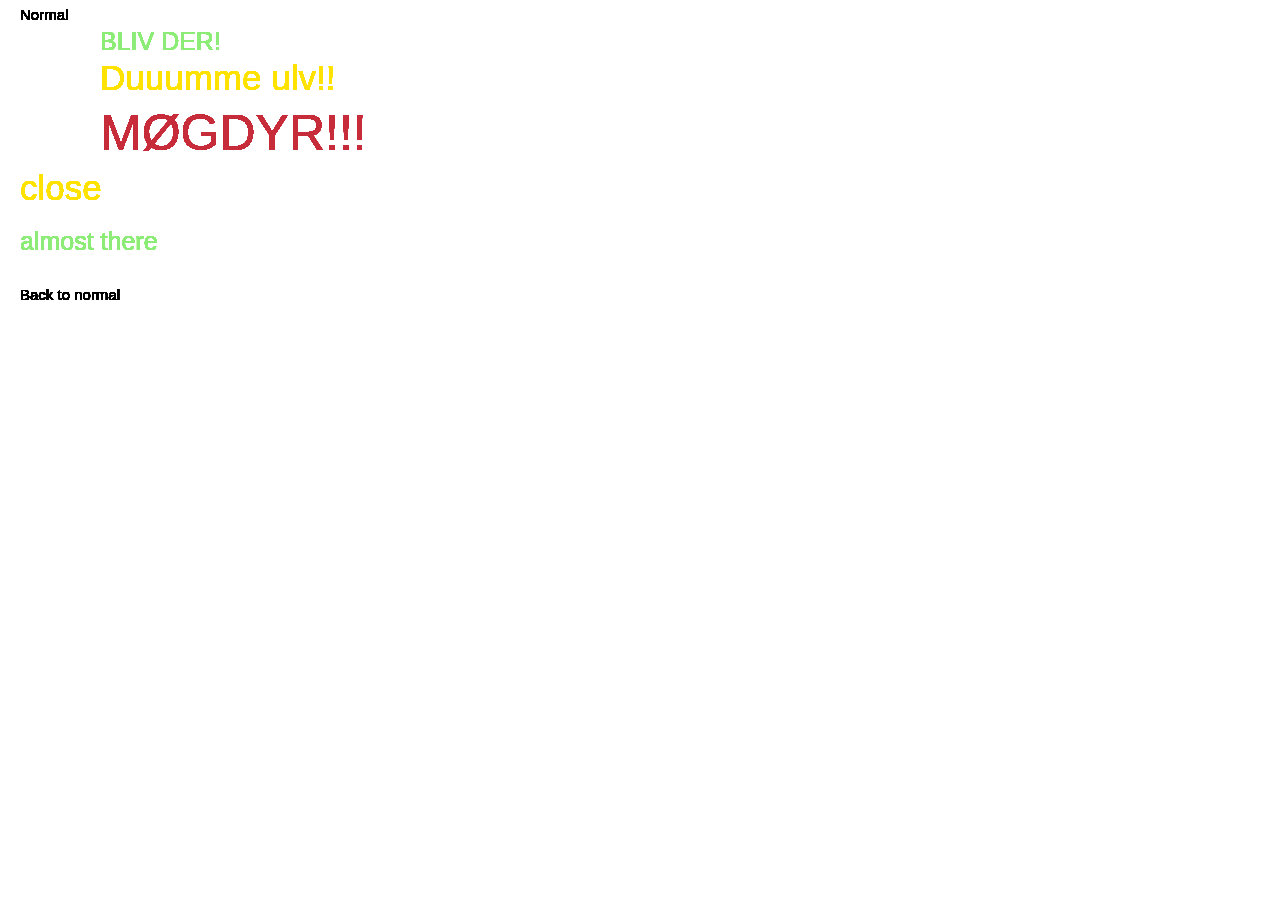
<file: push&pop_example/index.html>
<!DOCTYPE html>
<html>
<head>
	<meta charset="UTF-8">
	<meta http-equiv="X-UA-Compatible" content="IE=edge">
	<meta name="viewport" content="width=device-width, initial-scale=1">

	<title>push</title>

	<script src="libraries/p5.js"></script>
	<script src="libraries/p5.dom.js"></script>
	<script src="libraries/p5.sound.js"></script>
	<script src="sketch.js"></script>

	<style>
		body {
			margin:0;
			padding:0;
			overflow: hidden;
		}
		canvas {
			margin:auto;
		}
	</style>
</head>
<body>
</body>
</html>
</file>
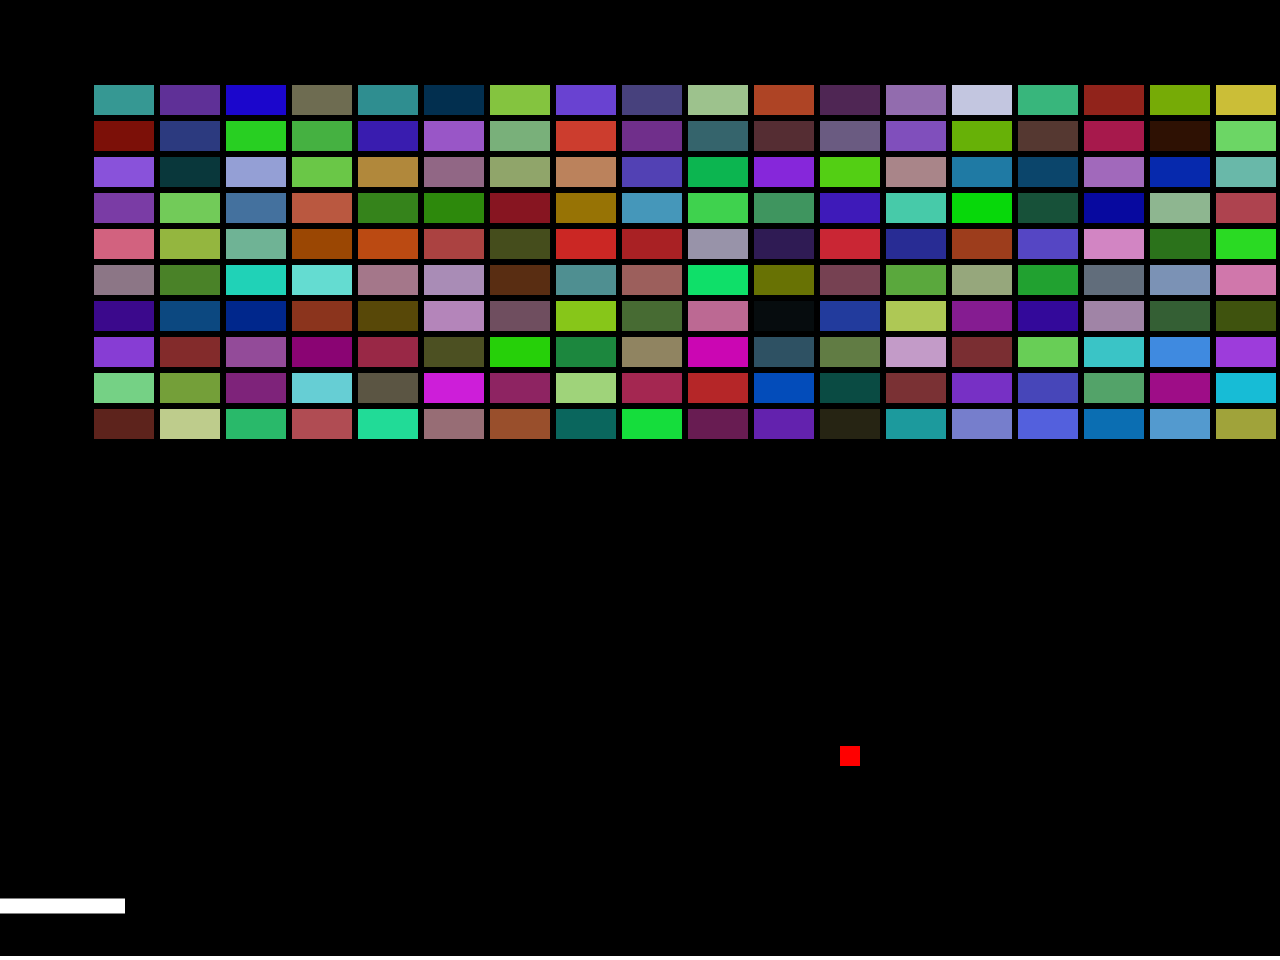
<file: p5 play library/fun/index.html>
<!DOCTYPE html>
<html>
  <head>
    <meta name="viewport" width=device-width, initial-scale=1.0, maximum-scale=1.0, user-scalable=0>
    <style> body {padding: 0; margin: 0;} </style>
    <script src="../p5.min.js"></script>
    <script src="../libraries/p5.play.js"></script>
    <script src="../libraries/p5.dom.min.js"></script>
    <script src="../libraries/p5.sound.min.js"></script>
    <script src="sketch.js"></script>
  </head>
  <body>
  </body>
</html>
</file>
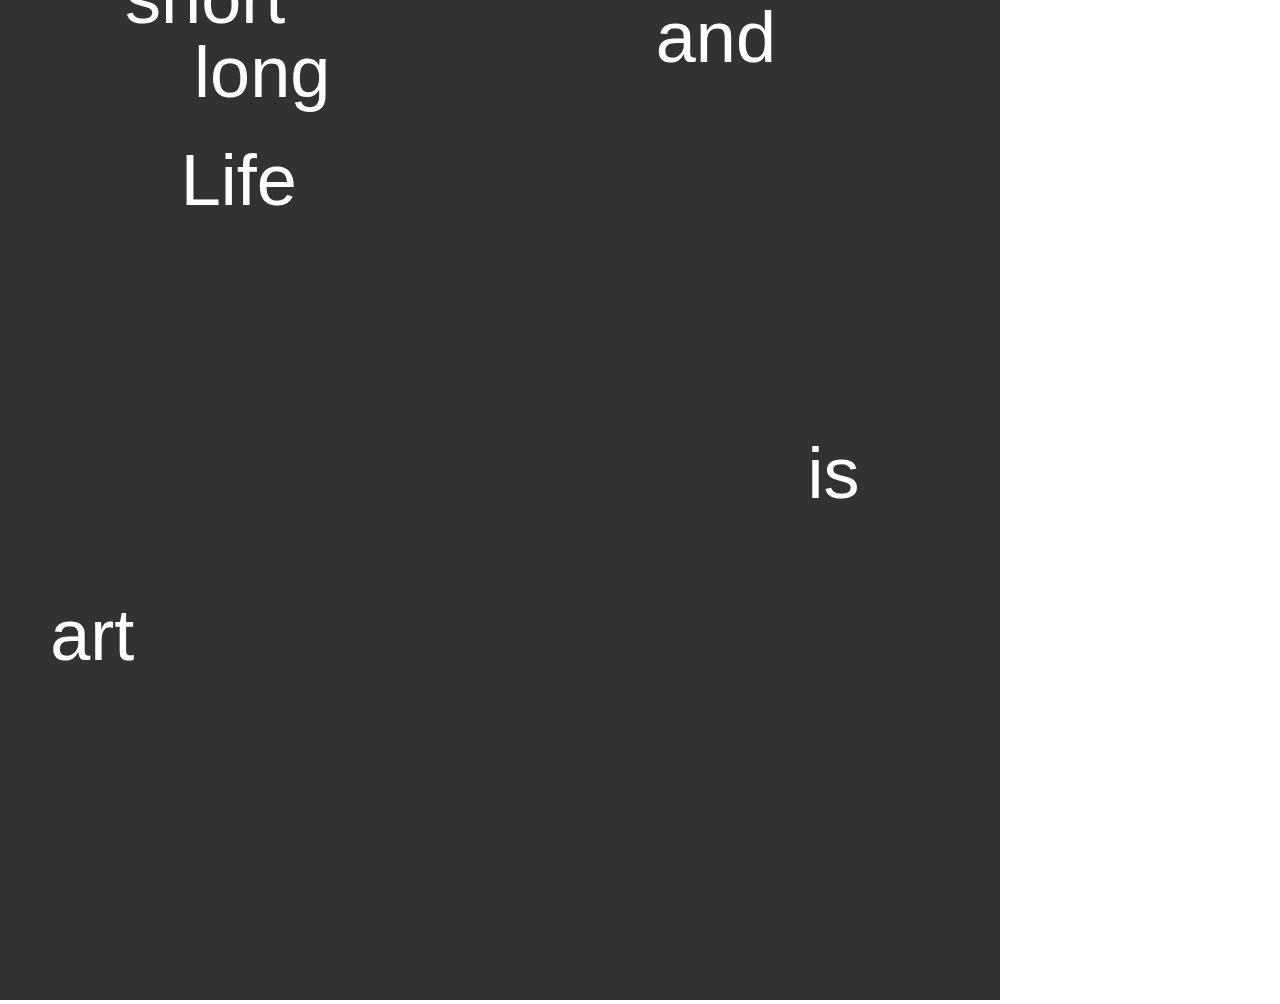
<file: Parsing_sample/empty-example/index.html>
<!DOCTYPE html>
<html>
  <head>
    <meta name="viewport" width=device-width, initial-scale=1.0, maximum-scale=1.0, user-scalable=0>
    <style> body {padding: 0; margin: 0;} </style>
    <script src="../p5.min.js"></script>
    <script src="../addons/p5.dom.min.js"></script>
    <script src="../addons/p5.sound.min.js"></script>
    <script src="sketch.js"></script>
    <script src="../addons/rita-full.min.js"></script>
    <script src="../addons/clmtrackr/clmtrackr.js"></script>
    <script src="../addons/clmtrackr/models/model_pca_20_svm.js"></script>
    <script src="../addons/p5.play.js"></script>

  </head>
  <body>
  </body>
</html>
</file>
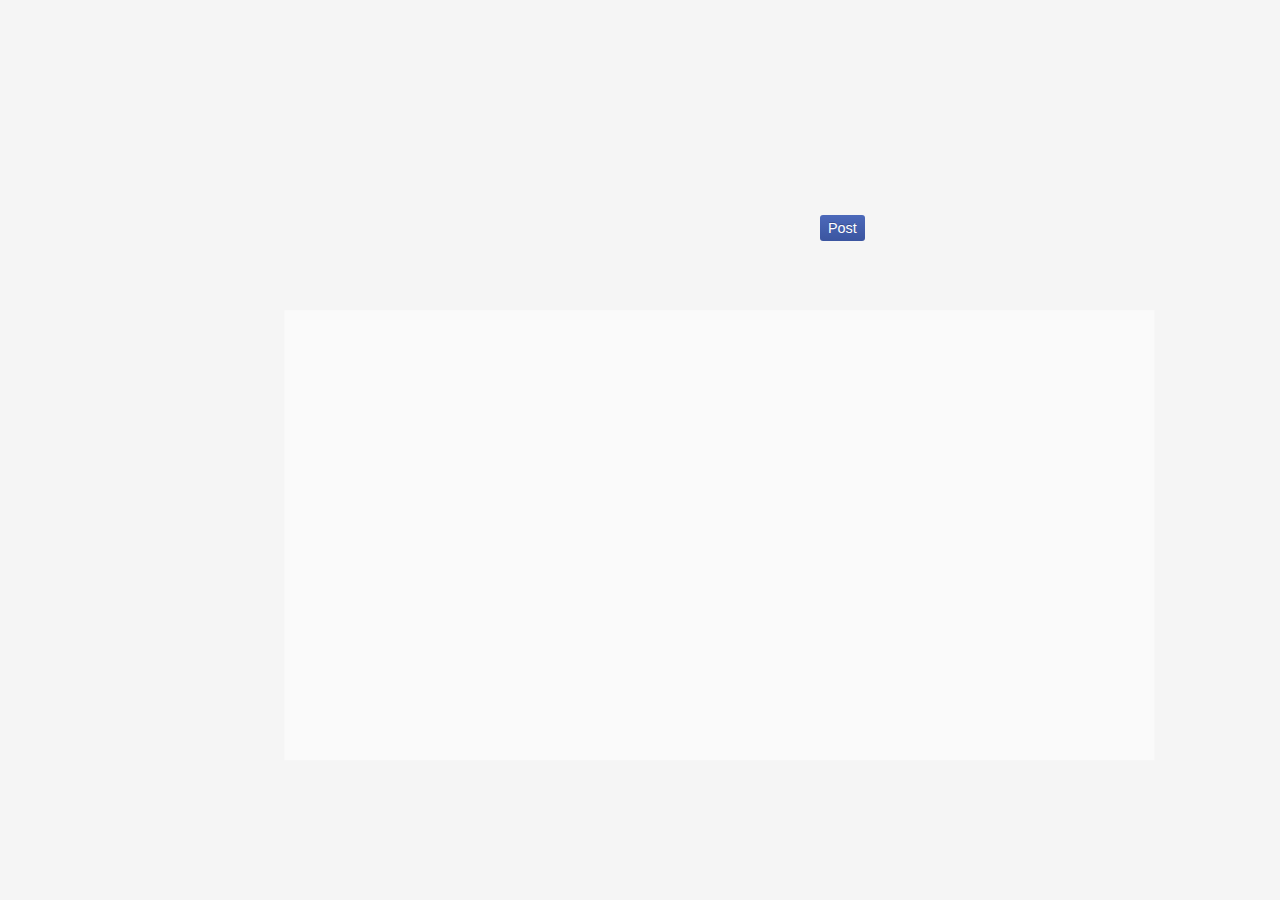
<file: Final_Project/Group 7/Final/empty-example/index.html>
<!DOCTYPE html>
<html>
  <head>
    <meta name="viewport" width=device-width, initial-scale=1.0, maximum-scale=1.0, user-scalable=0>
    <style> body {padding: 0; margin: 0;} </style>
    <script src="../p5.min.js"></script>
    <script src="../addons/p5.dom.min.js"></script>
    <script src="../addons/p5.sound.min.js"></script>
    <script src="sketch.js"></script>
  </head>
  <body>
  </body>
</html>
</file>
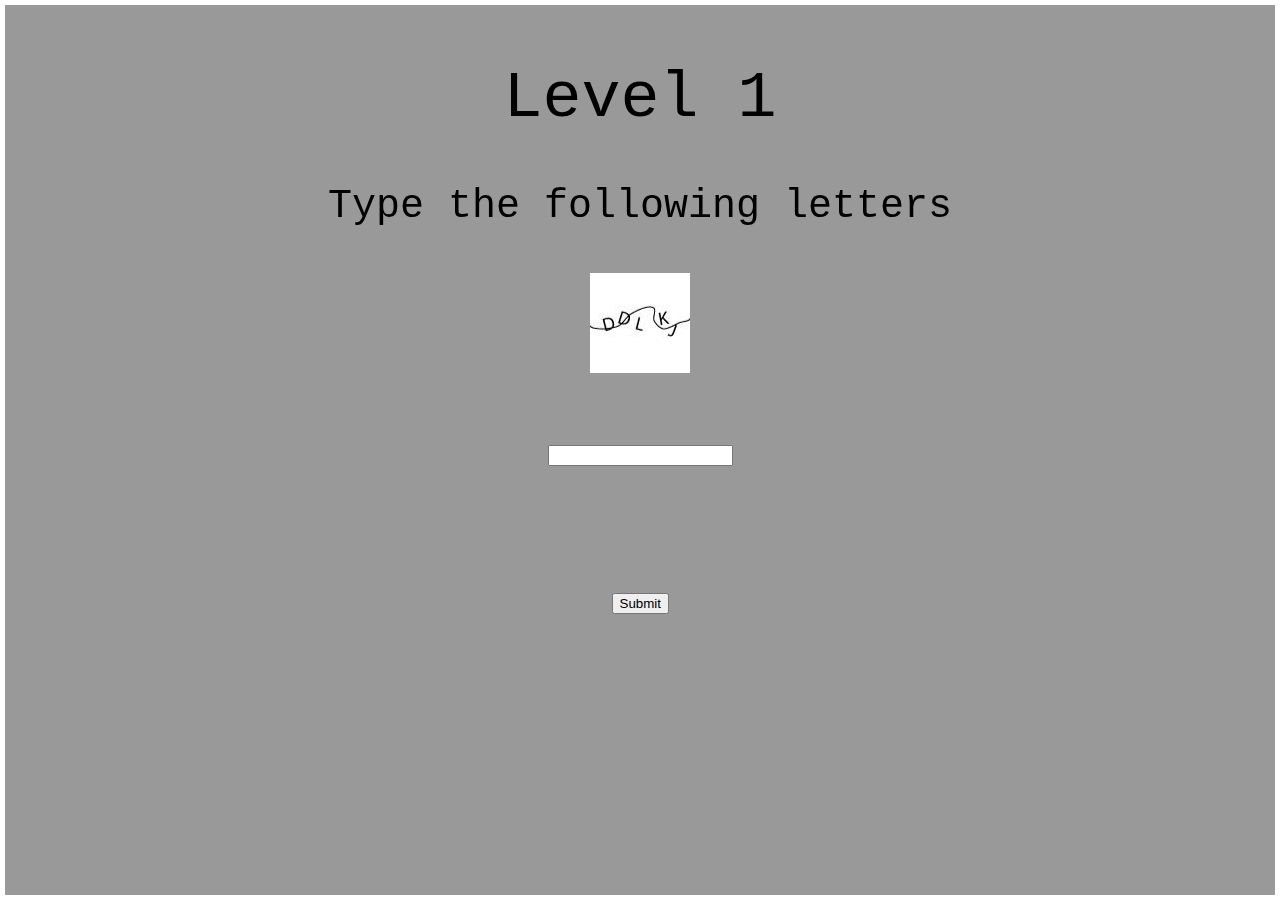
<file: Final_Project/Group2/Final_project/Captcha/empty-example/index.html>
<!DOCTYPE html>
<html>
  <head>
    <meta name="viewport" width=device-width, initial-scale=1.0, maximum-scale=1.0, user-scalable=0>
    <style> body {padding: 0; margin: 0;} </style>
    <script src="../p5.min.js"></script>
    <script src="../addons/p5.dom.min.js"></script>
    <script src="../addons/p5.sound.min.js"></script>
    <script src="sketch.js"></script>
    <script src="library/clmtrackr/clmtrackr.js"></script>
    <script src="library/clmtrackr/models/model_pca_20_svm.js"></script>
  </head>
  <body>
  </body>
</html>
</file>
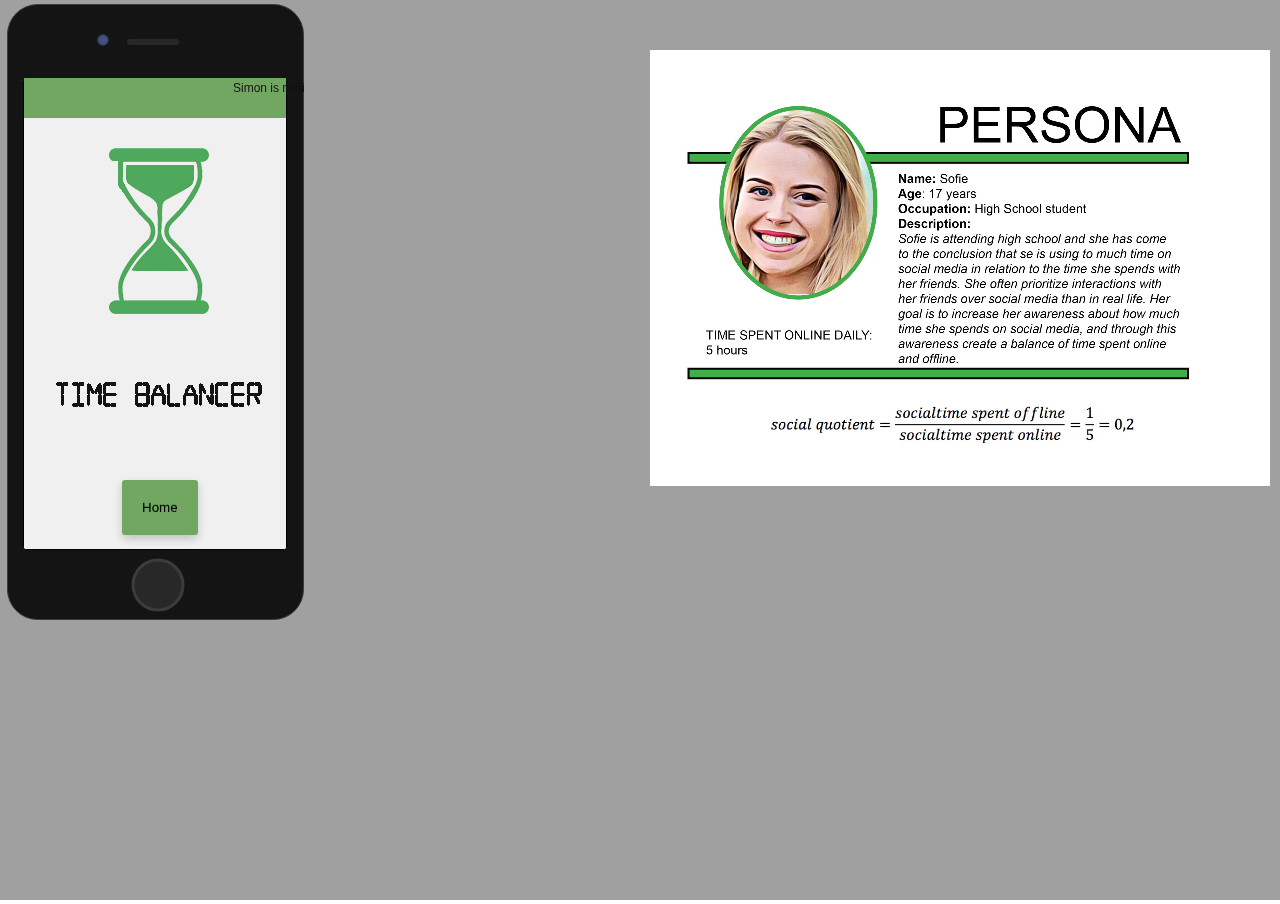
<file: Final_Project/Group5/Final_Project/Final_code/empty-example/index.html>
<!DOCTYPE html>
<html>
  <head>
    <meta name="viewport" width=device-width, initial-scale=1.0, maximum-scale=1.0, user-scalable=0>
    <style> body {padding: 0; margin: 0;}
    /* CSS styling for inputbox and button */
    button {
       background-color: #71a761;
       color: black;
       border-radius: 3px;
       border: none;
       position: absolute;
       left: 50px;
       top: 25px;
       padding: 6px;
       box-shadow: 0px 4px 10px rgba(0,0,0,0.1);

    }
    input{
      border-color: #cfd1cf;
      border-style:solid;
      border-radius:5px;
    }
    .inputOne {
      position: absolute; /*absolute = the element is positioned relative to its first positioned*/
      left:70px;
      top: 200px;
      align-content:center;
    }
    .inputTwo {
      position: absolute;
      left:70px;
      top: 230px;
    }
    </style>
    <script src="../p5.min.js"></script>
    <script src="../addons/p5.dom.min.js"></script>
    <script src="../addons/p5.sound.min.js"></script>
    <script src="frontPage.js"></script>
    <script src="sidePage.js"></script>
    <script src="sketch.js"></script>
    <script src="startPage.js"></script>


  </head>
  <body>
    <body>
  <!-- Input areas and buttons-->
      <div class="inputOne">
      <input type="text" name="inputBox" id= "myresultone" placeholder="Who is your friend?">
    </div>
    <div class="inputTwo">
      <input type="text" name="inputBox" id= "myresulttwo" placeholder="What are you doing?">
      <button onclick="yourActivity()"id= "sbutton">Submit</button>
    </div>
  </body>
</html>
</file>
